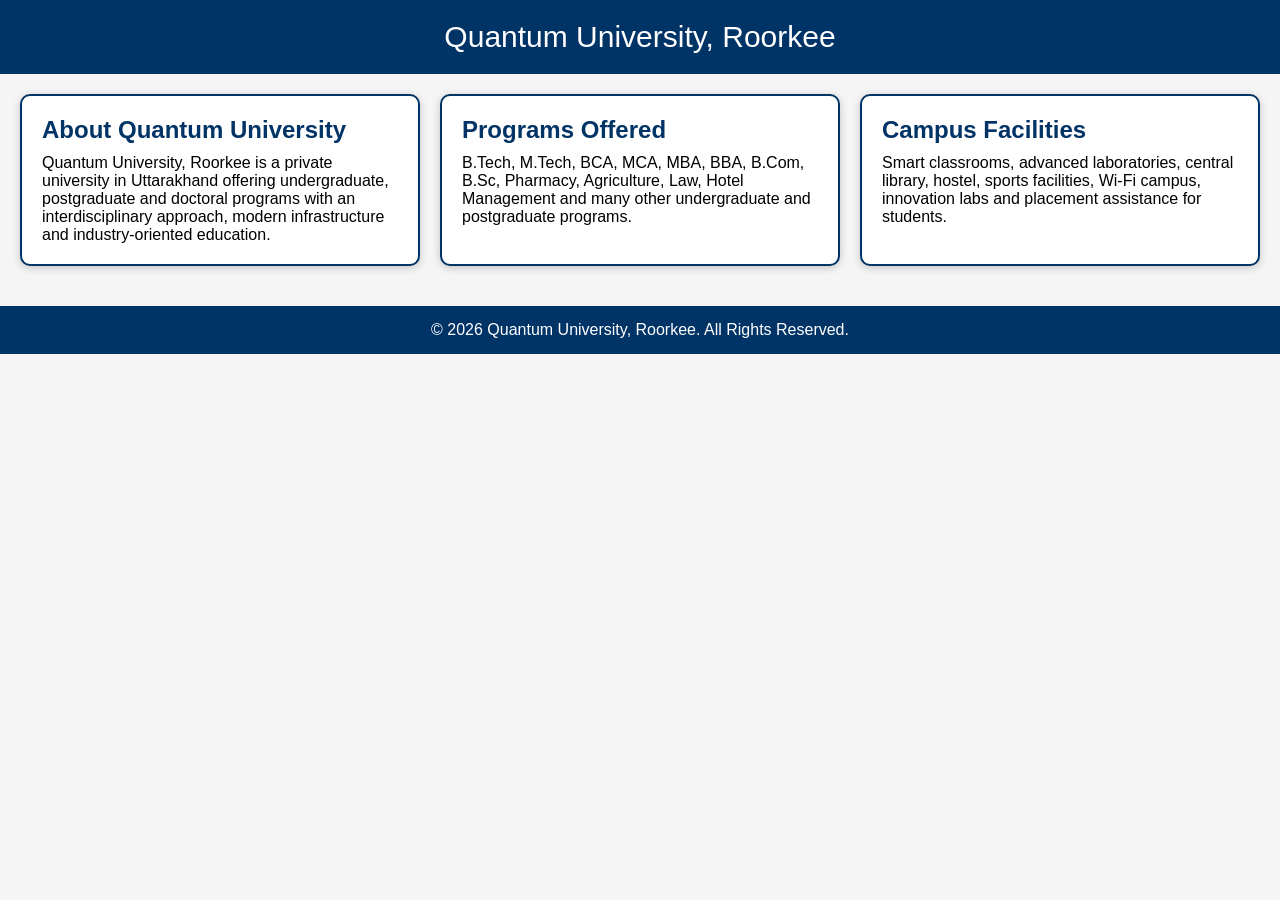
<file: 14oct/index.html>
<!DOCTYPE html>
<html lang="en">
<head>
<meta charset="UTF-8">
<meta name="viewport" content="width=device-width, initial-scale=1.0">
<title>Experiment 4 - Quantum University Responsive Layout</title>

<style>
*{
    margin:0;
    padding:0;
    box-sizing:border-box;
}

body{
    font-family:Arial, sans-serif;
    background:#f5f5f5;
}

.site-header{
    background:#003366;
    color:white;
    text-align:center;
    padding:20px;
    font-size:30px;
}

.container{
    display:flex;
    flex-wrap:wrap;
    justify-content:center;
    gap:20px;
    padding:20px;
}

.card{
    flex:1 1 300px;
    background:#ffffff;
    border:2px solid #003366;
    border-radius:10px;
    padding:20px;
    box-shadow:0 2px 8px rgba(0,0,0,0.2);
}

.card h2{
    color:#003366;
    margin-bottom:10px;
}

.site-footer{
    background:#003366;
    color:white;
    text-align:center;
    padding:15px;
    margin-top:20px;
}

@media(max-width:768px){
    .card{
        flex:1 1 100%;
    }
}

@media(max-width:480px){
    .site-header{
        font-size:22px;
    }
}
</style>

</head>
<body>

<header class="site-header">
    Quantum University, Roorkee
</header>

<div class="container">

    <div class="card">
        <h2>About Quantum University</h2>
        <p>
            Quantum University, Roorkee is a private university in Uttarakhand
            offering undergraduate, postgraduate and doctoral programs with an
            interdisciplinary approach, modern infrastructure and industry-oriented
            education.
        </p>
    </div>

    <div class="card">
        <h2>Programs Offered</h2>
        <p>
            B.Tech, M.Tech, BCA, MCA, MBA, BBA, B.Com, B.Sc, Pharmacy,
            Agriculture, Law, Hotel Management and many other undergraduate and
            postgraduate programs.
        </p>
    </div>

    <div class="card">
        <h2>Campus Facilities</h2>
        <p>
            Smart classrooms, advanced laboratories, central library, hostel,
            sports facilities, Wi-Fi campus, innovation labs and placement
            assistance for students.
        </p>
    </div>

</div>

<footer class="site-footer">
    © 2026 Quantum University, Roorkee. All Rights Reserved.
</footer>

</body>
</html>
</file>
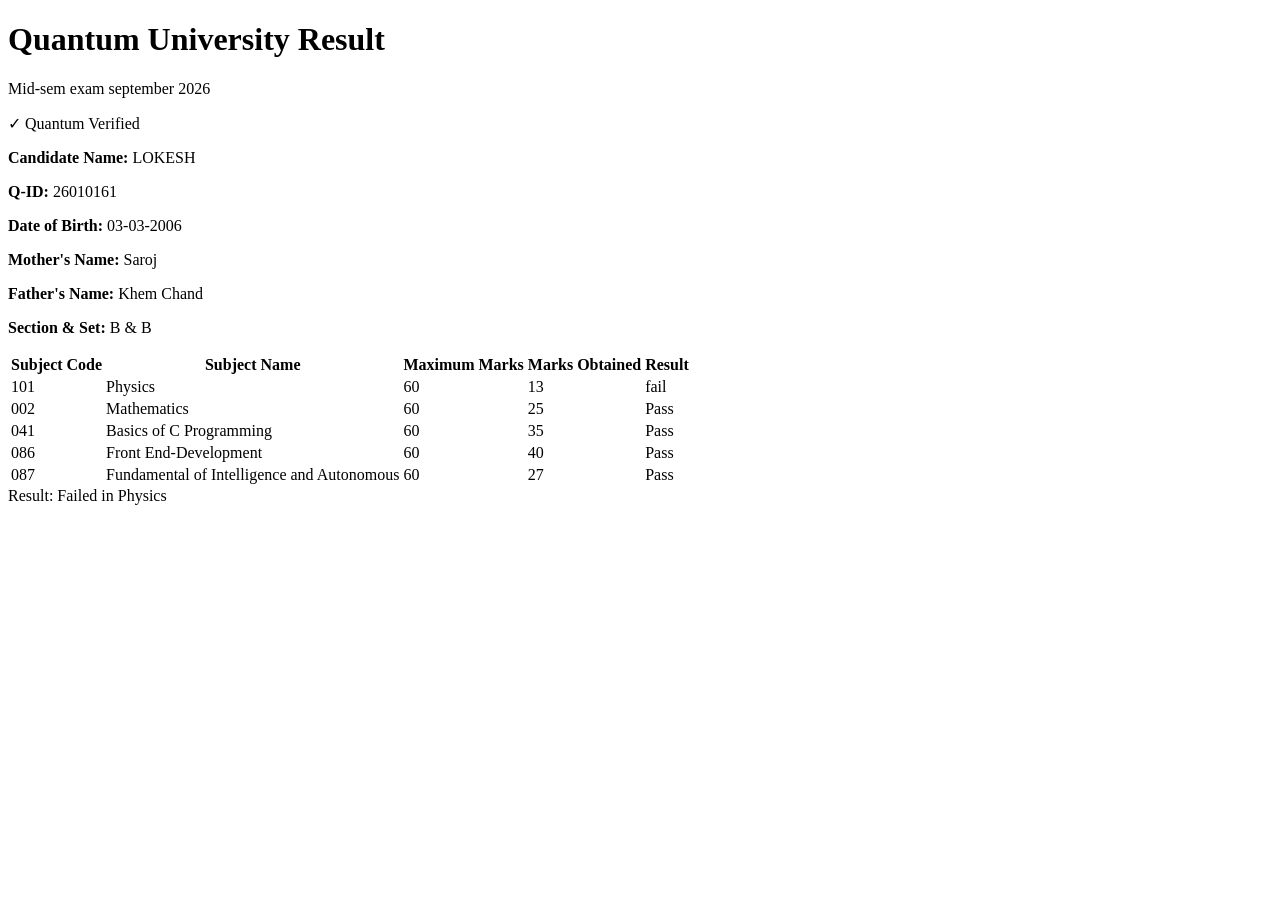
<file: 30sept/marksheet.html>
<!DOCTYPE html>
<html lang="en">
<head>
    <meta charset="UTF-8">
    <meta name="viewport" content="width=device-width, initial-scale=1.0">
    <title>Quantum University mid sem result</title>
</head>
<body>
    <div>
        <div>
            <div>
                <h1>Quantum University Result</h1>
                <p>Mid-sem exam september 2026</p>
            </div>
            <div>
                ✓ Quantum Verified
            </div>
        </div>
        <div>
            <div>
                <p><strong>Candidate Name:</strong> LOKESH</p>
                <p><strong>Q-ID:</strong> 26010161</p>
                <p><strong>Date of Birth:</strong> 03-03-2006</p>
            </div>
            <div>
                <p><strong>Mother's Name:</strong> Saroj</p>
                <p><strong>Father's Name:</strong> Khem Chand</p>
                <p><strong>Section & Set:</strong> B & B</p>
            </div>
        </div>
        <table>
            <thead>
                <tr>
                    <th>Subject Code</th>
                    <th>Subject Name</th>
                    <th>Maximum Marks</th>
                    <th>Marks Obtained</th>
                    <th>Result</th>
                </tr>
            </thead>
            <tbody>
                <tr>
                    <td>101</td>
                    <td>Physics</td>
                    <td>60</td>
                    <td>13</td>
                    <td>fail</td>
                </tr>
                <tr>
                    <td>002</td>
                    <td>Mathematics</td>
                    <td>60</td>
                    <td>25</td>
                    <td>Pass</td>
                </tr>
                <tr>
                    <td>041</td>
                    <td>Basics of C Programming</td>
                    <td>60</td>
                    <td>35</td>
                    <td>Pass</td>
                </tr>
                <tr>
                    <td>086</td>
                    <td>Front End-Development</td>
                    <td>60</td>
                    <td>40</td>
                    <td>Pass</td>
                </tr>
                <tr>
                    <td>087</td>
                    <td>Fundamental of Intelligence and Autonomous</td>
                    <td>60</td>
                    <td>27</td>
                    <td>Pass</td>
                </tr>
            </tbody>
        </table>
        <div>
            <div>
                Result: Failed in Physics
            </div>
        </div>
    </div>
</body>
</html>
</file>
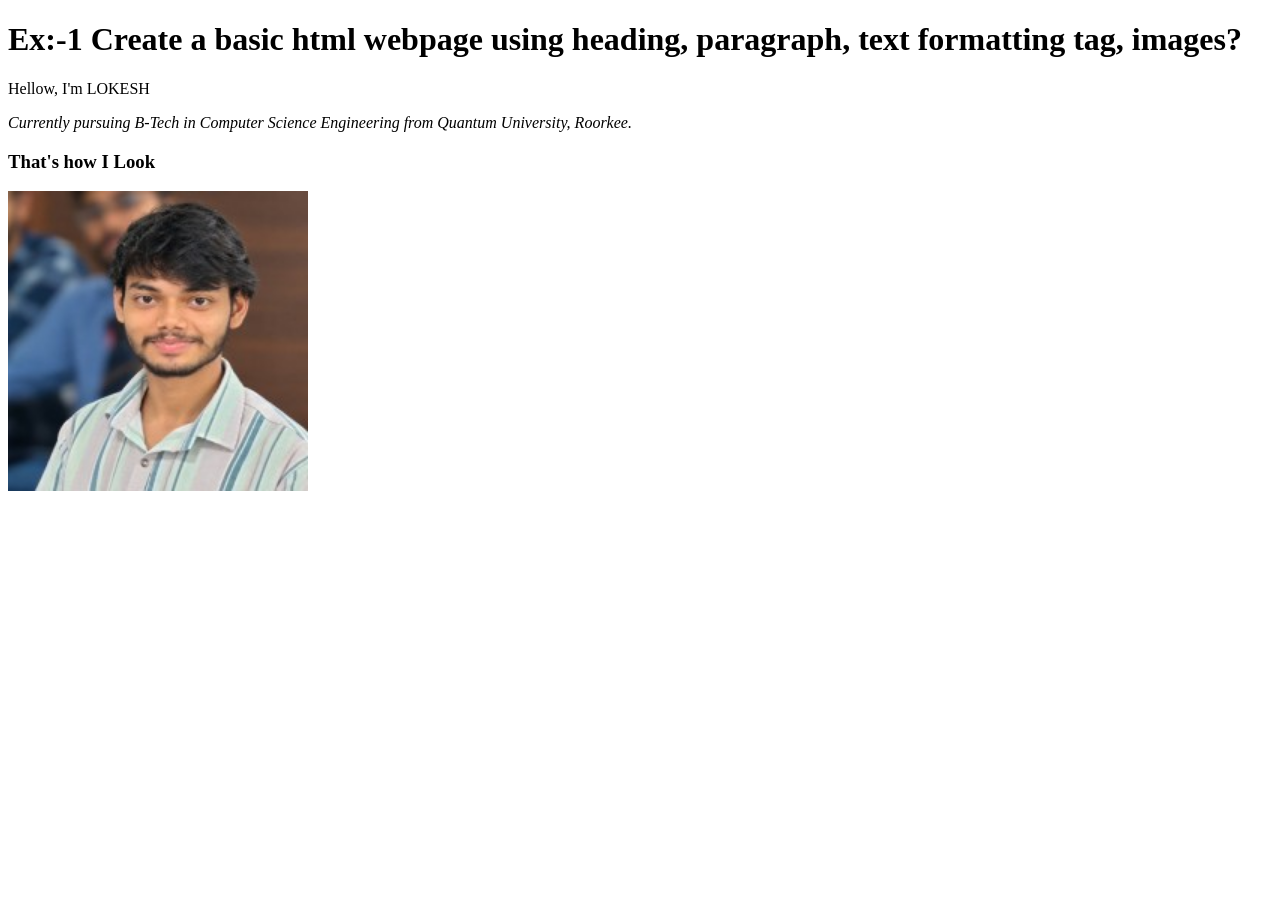
<file: Practical Experiments/Experiment1.html>
<!DOCTYPE html>
<html>
    <head>
        <title>Experiment 1</title>
    </head>
    <body>
        <h1>Ex:-1 Create a basic html webpage using heading, paragraph, text formatting tag, images?</h1>
        <p>Hellow, I'm LOKESH</p>
        <p><i>Currently pursuing B-Tech in Computer Science Engineering from Quantum University, Roorkee.</i></p>
        <h3>That's how I Look</h3>
        <img src="This is Lokesh.jpg" alt="Me" width="300" height="300">
    </body>
</html>
</file>
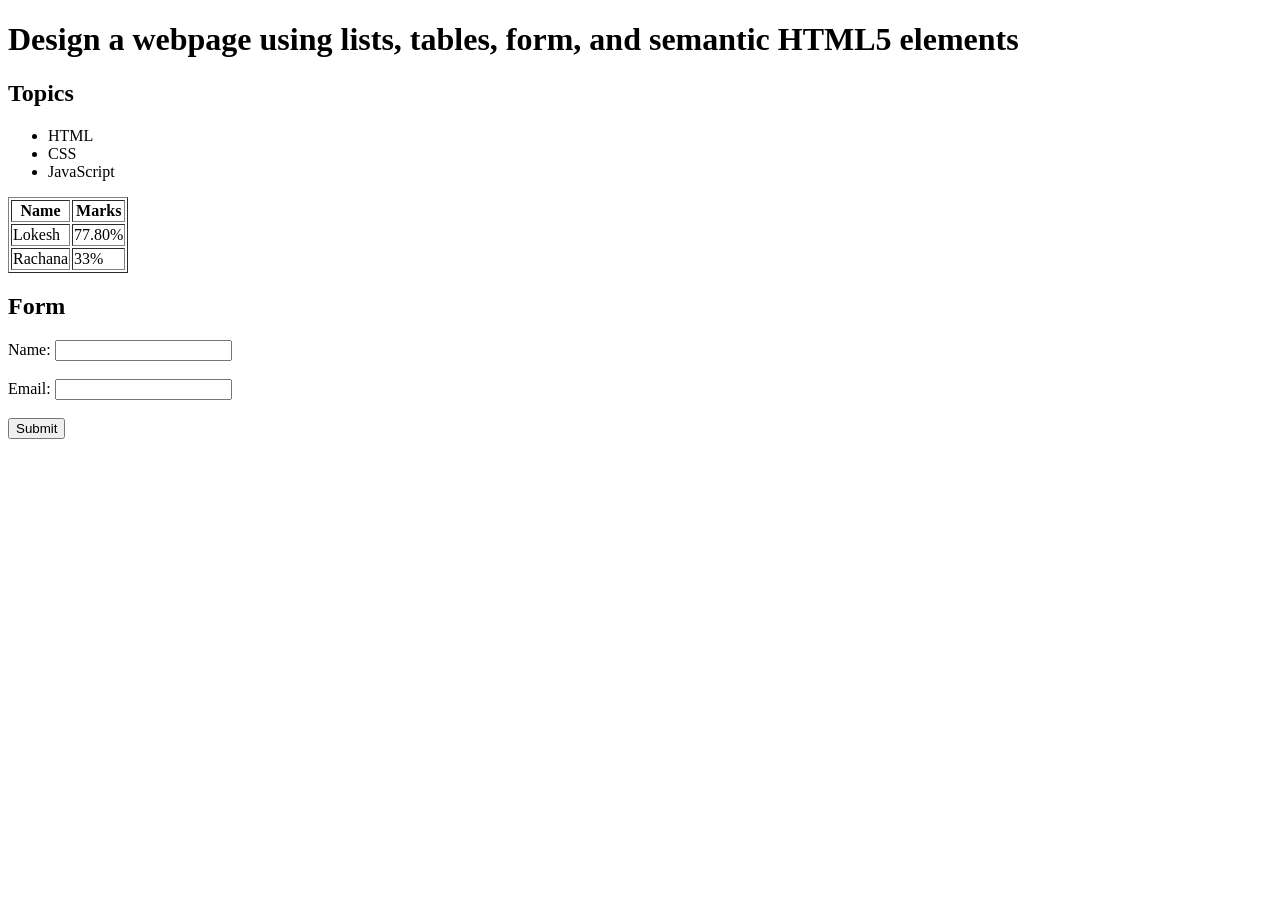
<file: Practical Experiments/Experiment2.html>
<!DOCTYPE html>
<html>
<head>
    <title>Experiment 2</title>
</head>
<body>
    <h1>Design a webpage using lists, tables, form, and semantic HTML5 elements</h1>
    <h2>Topics</h2>
    <ul>
        <li>HTML</li>
        <li>CSS</li>
        <li>JavaScript</li>
    </ul>
<table border="1">
    <tr>
        <th>Name</th>
        <th>Marks</th>
    </tr>
    <tr>
        <td>Lokesh</td>
        <td>77.80%</td>
    </tr>
    <tr>
        <td>Rachana</td>
        <td>33%</td>
    </tr>
</table>
<h2>Form</h2>
<form>
    Name: <input type="text" name="name"><br><br>
    Email: <input type="email" name="email"><br><br>
    <input type="submit" value="Submit">
</form>
</body>
</html>
</file>
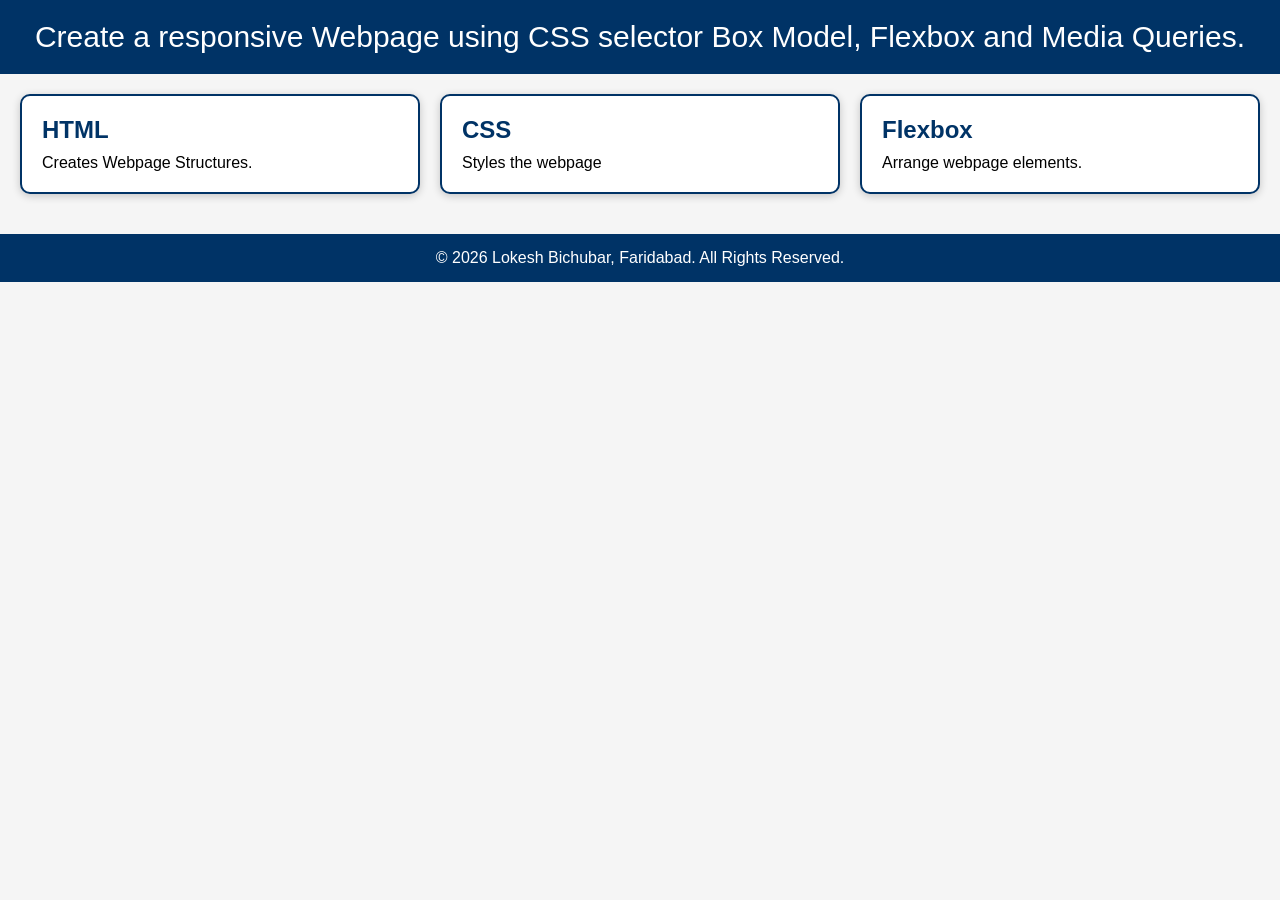
<file: Practical Experiments/Experiment4.html>
<!DOCTYPE html>
<html lang="en">
<head>
<meta charset="UTF-8">
<meta name="viewport" content="width=device-width, initial-scale=1.0">
<title>Experiment 4</title>
<style>
*{
    margin:0;
    padding:0;
    box-sizing:border-box;
}
body{
    font-family:Arial, sans-serif;
    background:#f5f5f5;
}
.site-header{
    background:#003366;
    color:white;
    text-align:center;
    padding:20px;
    font-size:30px;
}
.container{
    display:flex;
    flex-wrap:wrap;
    justify-content:center;
    gap:20px;
    padding:20px;
}
.card{
    flex:1 1 300px;
    background:#ffffff;
    border:2px solid #003366;
    border-radius:10px;
    padding:20px;
    box-shadow:0 2px 8px rgba(0,0,0,0.2);
}
.card h2{
    color:#003366;
    margin-bottom:10px;
}
.site-footer{
    background:#003366;
    color:white;
    text-align:center;
    padding:15px;
    margin-top:20px;
}

@media(max-width:768px){
    .card{
        flex:1 1 100%;
    }
}

@media(max-width:480px){
    .h1{
        font-size:22px;
    }
}
</style>
</head>
<body>
<header class="site-header">
    Create a responsive Webpage using CSS selector Box Model, Flexbox and Media Queries.
</header>
<div class="container">
    <div class="card">
        <h2>HTML</h2>
        <p>
            Creates Webpage Structures.
        </p>
    </div>
    <div class="card">
        <h2>CSS</h2>
        <p>
        Styles the webpage
        </p>
    </div>
    <div class="card">
        <h2>Flexbox</h2>
        <p>
        Arrange webpage elements.
        </p>
    </div>
</div>
<footer class="site-footer">
    © 2026 Lokesh Bichubar, Faridabad. All Rights Reserved.
</footer>
</body>
</html>
</file>
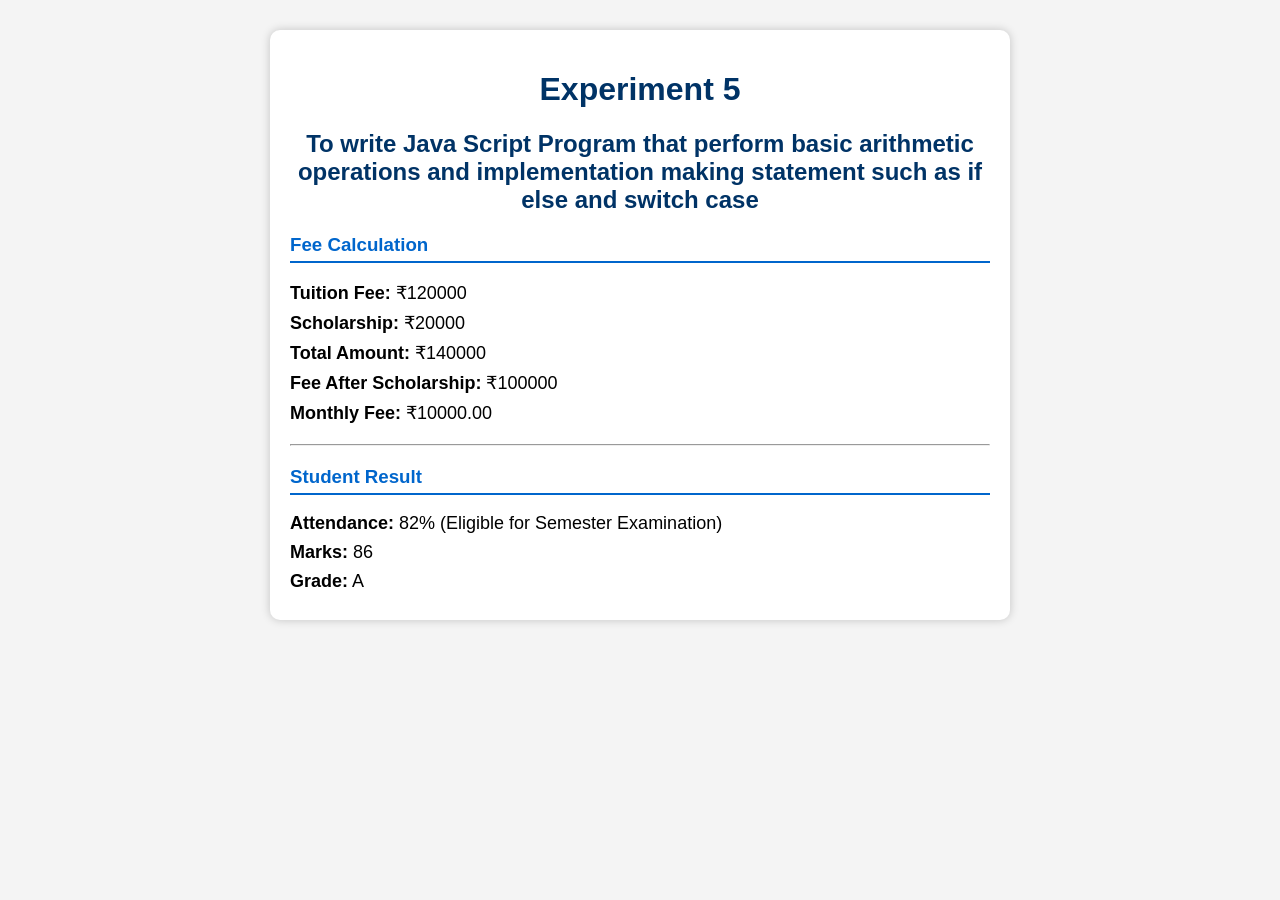
<file: Practical Experiments/Experiment5.html>
<!DOCTYPE html>
<html lang="en">
<head>
    <meta charset="UTF-8">
    <meta name="viewport" content="width=device-width, initial-scale=1.0">
    <title>Experiment 5</title>
    <style>
        body {
            font-family: Arial, sans-serif;
            background: #f4f4f4;
            margin: 30px;
        }
        .container {
            max-width: 700px;
            margin: auto;
            background: white;
            padding: 20px;
            border-radius: 10px;
            box-shadow: 0 0 10px rgba(0, 0, 0, 0.2);
        }
        h1, h2 {
            text-align: center;
            color: #003366;
        }
        h3 {
            color: #0066cc;
            border-bottom: 2px solid #0066cc;
            padding-bottom: 5px;
        }
        p {
            font-size: 18px;
            margin: 8px 0;
        }
        hr {
            margin: 20px 0;
        }
    </style>
</head>
<body>
    <div class="container">
        <h1>Experiment 5</h1>
        <h2>To write Java Script Program that perform basic arithmetic operations and implementation making statement such as if else and switch case</h2>
        <div id="output"></div>
        <script>
            let output = "";
            // Arithmetic Operations
            let tuitionFee = 120000;
            let scholarship = 20000;
            output += "<h3>Fee Calculation</h3>";
            output += "<p><b>Tuition Fee:</b> ₹" + tuitionFee + "</p>";
            output += "<p><b>Scholarship:</b> ₹" + scholarship + "</p>";
            output += "<p><b>Total Amount:</b> ₹" +
                (tuitionFee + scholarship) + "</p>";
            output += "<p><b>Fee After Scholarship:</b> ₹" +
                (tuitionFee - scholarship) + "</p>";
            output += "<p><b>Monthly Fee:</b> ₹" +
                (tuitionFee / 12).toFixed(2) + "</p>";
            output += "<hr>";
            // Decision Making
            let attendance = 82;
            let marks = 86;
            let grade;
            output += "<h3>Student Result</h3>";
            // If-Else Statement
            if (attendance >= 75) {
                output += "<p><b>Attendance:</b> " +
                    attendance +
                    "% (Eligible for Semester Examination)</p>";
            } else {
                output += "<p><b>Attendance:</b> " +
                    attendance +
                    "% (Not Eligible)</p>";
            }
            // Switch-Case Statement
            switch (true) {
                case (marks >= 90):
                    grade = "A+";
                    break;
                case (marks >= 75):
                    grade = "A";
                    break;
                case (marks >= 60):
                    grade = "B";
                    break;
                case (marks >= 50):
                    grade = "C";
                    break;
                default:
                    grade = "F";
            }
            output += "<p><b>Marks:</b> " + marks + "</p>";
            output += "<p><b>Grade:</b> " + grade + "</p>";
            document.getElementById("output").innerHTML = output;
        </script>
    </div>
</body>
</html>
</file>
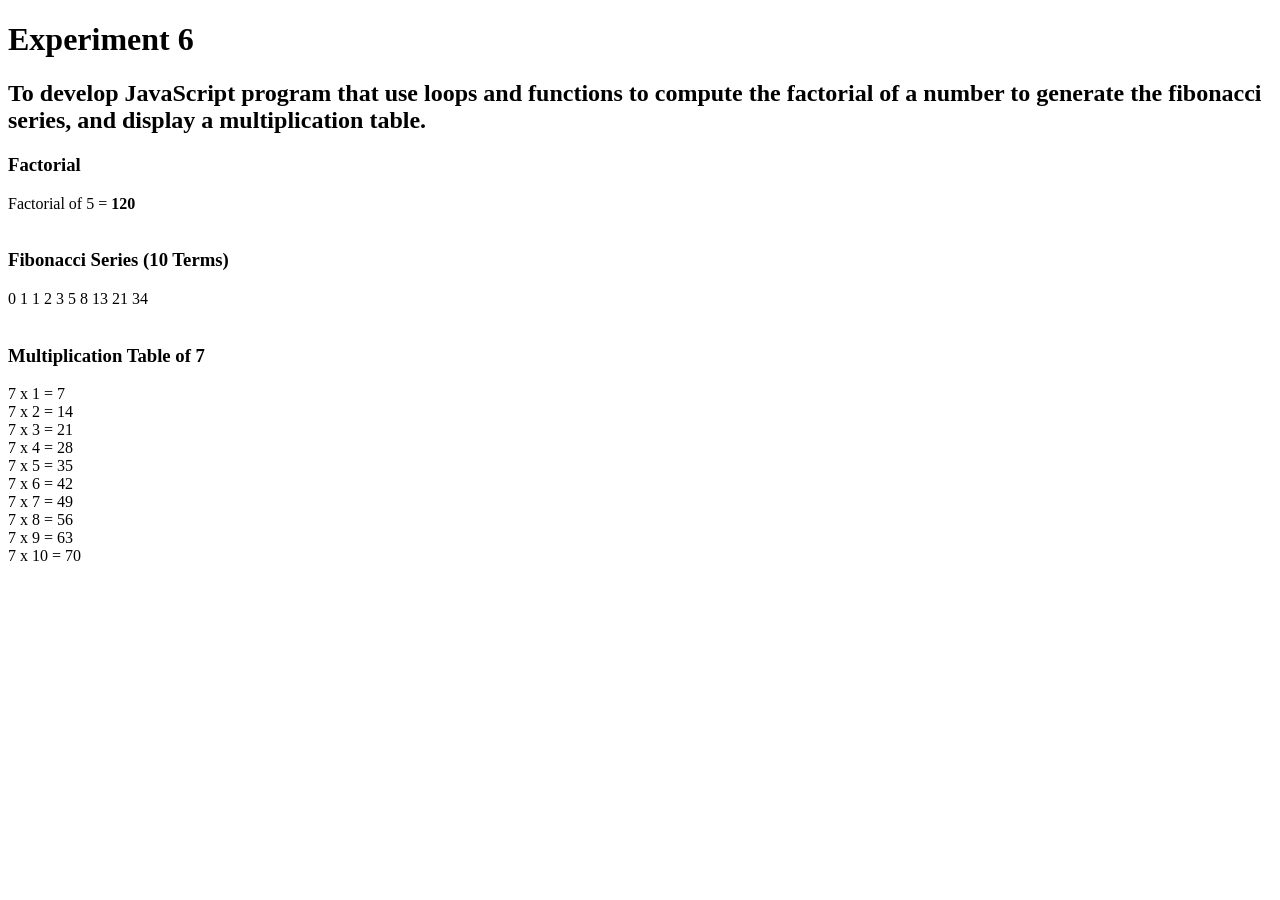
<file: Practical Experiments/Experiment6.html>
<!DOCTYPE html>
<html>
<head>
    <title>Experiment 6</title>
</head>
<body>
<h1>Experiment 6</h1>
<h2>To develop JavaScript program that use loops and functions to compute the factorial of a number to generate the fibonacci series, and display a multiplication table.</h2>
<script>
    // Factorial Function
    function factorial(n) {
        let fact = 1;
        for (let i = 1; i <= n; i++) {
            fact *= i;
        }
        return fact;
    }
    document.write("<h3>Factorial</h3>");
    document.write("Factorial of 5 = <b>" + factorial(5) + "</b><br><br>");
    // Fibonacci Function
    function fibonacci(n) {
        let a = 0, b = 1;
        document.write("<h3>Fibonacci Series (10 Terms)</h3>");
        for (let i = 1; i <= n; i++) {
            document.write(a + " ");
            let next = a + b;
            a = b;
            b = next;
        }
        document.write("<br><br>");
    }
    fibonacci(10);
    // Multiplication Table Function
    function table(num) {
        document.write("<h3>Multiplication Table of 7</h3>");
        for (let i = 1; i <= 10; i++) {
            document.write(num + " x " + i + " = " + (num * i) + "<br>");
        }
    }
    table(7);
</script>
</body>
</html>
</file>
